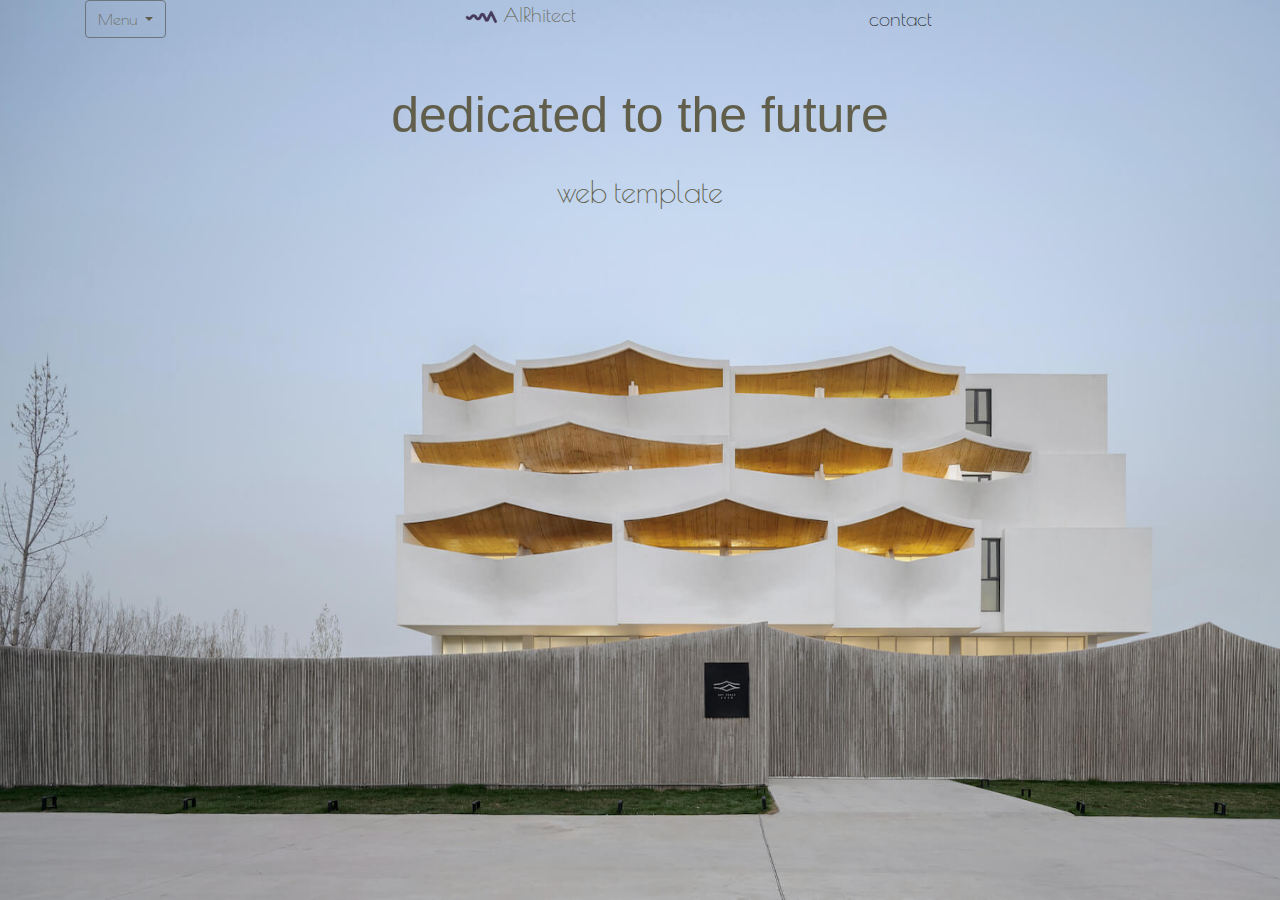
<file: html/index.html>
<!DOCTYPE html>
<html>
  <head>
    <meta charset = "utf-8">
    <meta name="viewport" content="width=device-width, initial-scale=1.0"/>
    <link rel="stylesheet" href="https://stackpath.bootstrapcdn.com/bootstrap/4.5.2/css/bootstrap.min.css" integrity="sha384-JcKb8q3iqJ61gNV9KGb8thSsNjpSL0n8PARn9HuZOnIxN0hoP+VmmDGMN5t9UJ0Z" crossorigin="anonymous">
    <link rel="stylesheet" href="../css/style.css">
    <link rel="shortcut icon" href="../imagenes/logo03.png"/>
    <link rel="stylesheet" href="https://cdnjs.cloudflare.com/ajax/libs/animate.css/4.0.0/animate.min.css"/>
    <link href="https://fonts.googleapis.com/css2?family=Poiret+One&display=swap" rel="stylesheet">
    <link href="https://fonts.googleapis.com/css2?family=Teko:wght@300&display=swap" rel="stylesheet">
    <title>AIRhitect</title>
  </head>
  <header>
    <div class="container">
      <div class="row">
        <div class="col">
          <div class="dropdown">
            <a class="btn btn-secondary dropdown-toggle" href="#" role="button" id="dropdownMenuLink" data-bs-toggle="dropdown" aria-expanded="false">
              Menu
            </a>
            <ul class="dropdown-menu" aria-labelledby="dropdownMenuLink">
              <li><a class="dropdown-item" href="index.html">home</a></li>
              <li><a class="dropdown-item" href="projects.html">projects</a></li>
            </ul>
          </div>
        </div>
        <div class="col">
          <img src="../imagenes/logo02.png" height="15px">
          AIRhitect
        </div>
        <div class="col">
          <a class="dropdown-item" href="contact.html">contact</a>
        </div>
      </div>
    </div>
  </header>
  <body id="casaExterior">
    <div class="texto1">
      <p class="text-center">dedicated to the future</p>
    </div>
    <div class="texto2">
      <p class="text-center">web template</p>
    </div>
    <script src="https://cdn.jsdelivr.net/npm/bootstrap@5.0.1/dist/js/bootstrap.bundle.min.js" integrity="sha384-gtEjrD/SeCtmISkJkNUaaKMoLD0//ElJ19smozuHV6z3Iehds+3Ulb9Bn9Plx0x4" crossorigin="anonymous"></script>
  </body>
</html>
</file>
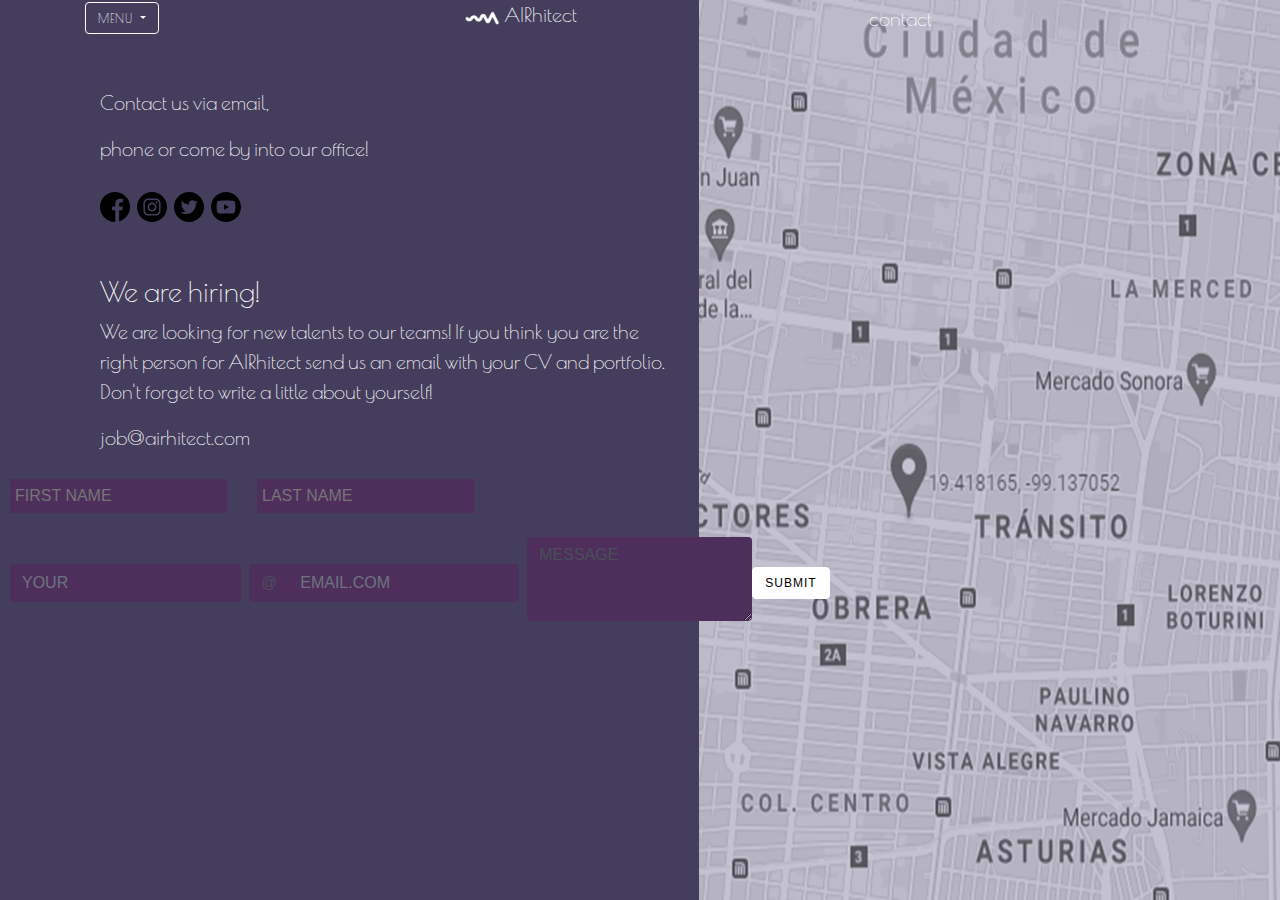
<file: html/contact.html>
<!DOCTYPE html>
<html>
  <head>
    <meta charset = "utf-8">
    <meta name="viewport" content="width=device-width, initial-scale=1.0"/>
    <link rel="stylesheet" href="https://stackpath.bootstrapcdn.com/bootstrap/4.5.2/css/bootstrap.min.css" integrity="sha384-JcKb8q3iqJ61gNV9KGb8thSsNjpSL0n8PARn9HuZOnIxN0hoP+VmmDGMN5t9UJ0Z" crossorigin="anonymous">
    <link rel="stylesheet" href="../css/contact.css">
    <link rel="shortcut icon" href="../imagenes/logo03.png"/>
    <link rel="stylesheet" href="https://cdnjs.cloudflare.com/ajax/libs/animate.css/4.0.0/animate.min.css"/>
    <link href="https://fonts.googleapis.com/css2?family=Poiret+One&display=swap" rel="stylesheet">
    <link href="https://fonts.googleapis.com/css2?family=Teko:wght@300&display=swap" rel="stylesheet">
    <title>AIRhitect</title>
  </head>
  <header>
    <div class="container">
      <div class="row">
        <div class="col">
          <div class="dropdown">
            <a class="btn btn-secondary dropdown-toggle" href="#" role="button" id="dropdownMenuLink" data-bs-toggle="dropdown" aria-expanded="false">
              Menu
            </a>
            <ul class="dropdown-menu" aria-labelledby="dropdownMenuLink">
              <li><a class="dropdown-item" href="index.html">home</a></li>
              <li><a class="dropdown-item" href="projects.html">projects</a></li>
            </ul>
          </div>
        </div>
        <div class="col">
          <img src="../imagenes/logo03.png" height="15px">
          AIRhitect
        </div>
        <div class="col">
          <a class="dropdown-item" href="contact.html">contact</a>
        </div>
      </div>
    </div>
  </header>
  <body class="fondo">
    <div class="container">
      <div class="rounded float-left">
        <div class="col">
          <div class="parrafo1">
            <p>Contact us via email,</p>
            <p>phone or come by into our office!</p>
          </div>
          <div>
            <div class="follow">
              <div>
                <a href="https://www.facebook.com/"><img src="../iconos/facebook.svg"height="30px"></a>
                <a href="https://www.instagram.com/"><img src="../iconos/instagram.svg" height="30px"></a>
                <a href="https://twitter.com/"><img src="../iconos/twitter.svg" height="30px"></a>
                <a href="https://www.youtube.com/"><img src="../iconos/youtube.svg" height="30px"></a>
              </div>
            </div>
          </div>
        </div>
          <div class="col">
            <div class="parrafo2">
              <h3>We are hiring!</h3>
              <p>We are looking for new talents to our teams! If you think you are the right person for AIRhitect send us 
                an email with your CV and portfolio. Don't forget to write a little about yourself!
              </p>
              <p>job@airhitect.com</p>
            </div>
          </div>
        </div>
        </div>
          <form class="footerForm">
              <div>
                  <input type="text"placeholder="FIRST NAME" required/>
              </div>
              <div>
                  <input type="text"placeholder="LAST NAME" required/>
              </div>
          </form>
          <br>
          <form class="form-inline">
              <label class="sr-only" for="inlineFormInputName2">Name</label>
              <input type="text" class="form-control mb-2 mr-sm-2" id="inlineFormInputName2" placeholder="YOUR">
              <label class="sr-only" for="inlineFormInputGroupUsername2">Username</label>
              <div class="input-group mb-2 mr-sm-2">
                <div class="input-group-prepend">
                  <div class="input-group-text">@</div>
                </div>
                <input type="text" class="form-control" id="inlineFormInputGroupUsername2" placeholder="EMAIL.COM">
              </div>
              <div class="mb-3">
                <label for="exampleFormControlTextarea1" class="form-label"></label>
                <textarea class="form-control" id="exampleFormControlTextarea1" rows="3">MESSAGE</textarea>
              </div>
              <button type="submit" class="btn btn-primary mb-2">Submit</button>
          </form>
    <script src="https://cdn.jsdelivr.net/npm/bootstrap@5.0.1/dist/js/bootstrap.bundle.min.js" integrity="sha384-gtEjrD/SeCtmISkJkNUaaKMoLD0//ElJ19smozuHV6z3Iehds+3Ulb9Bn9Plx0x4" crossorigin="anonymous"></script>
  </body>
</html>
</file>
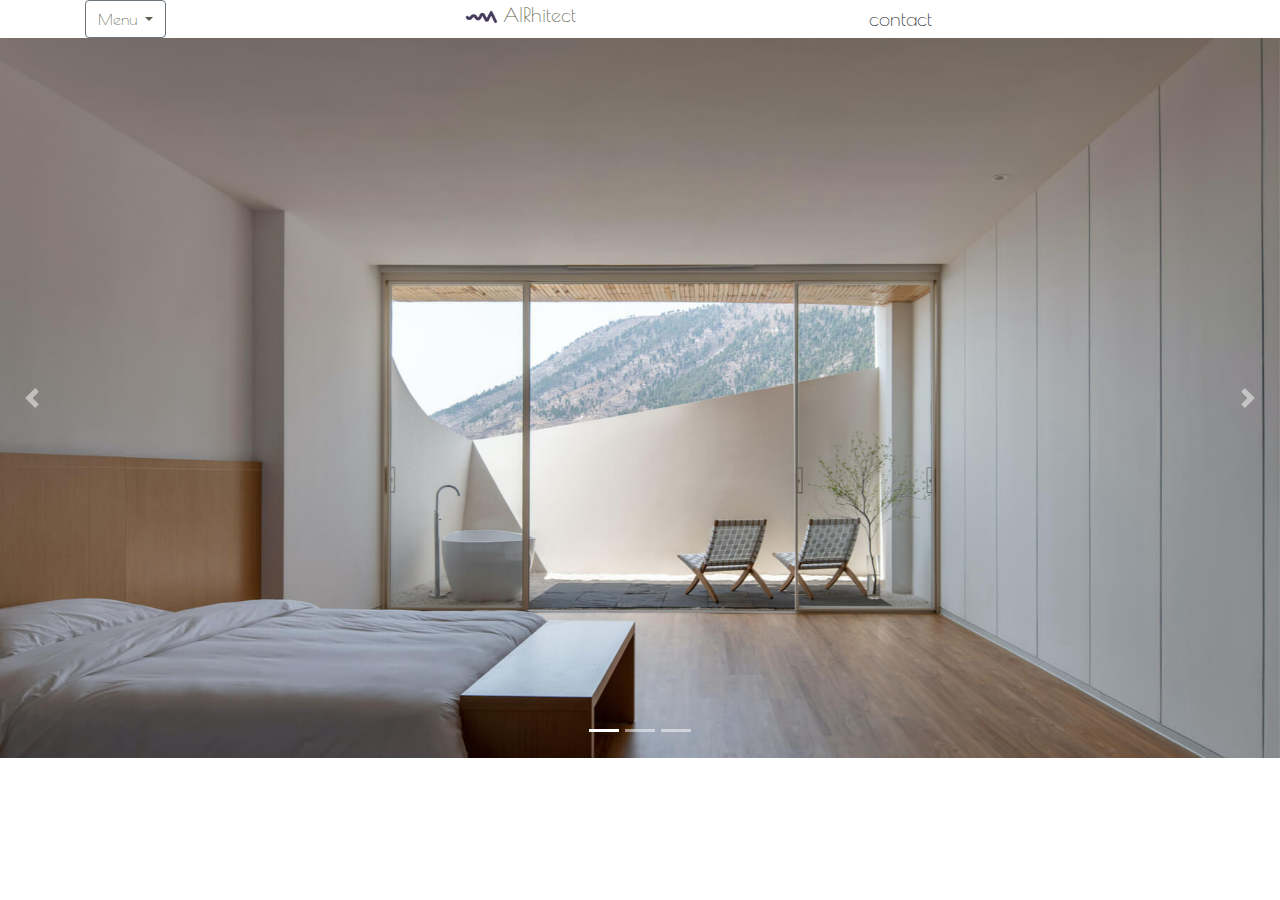
<file: html/projects.html>
<!DOCTYPE html>
<html>
  <head>
    <meta charset = "utf-8">
    <meta name="viewport" content="width=device-width, initial-scale=1">
    <link rel="stylesheet" href="https://stackpath.bootstrapcdn.com/bootstrap/4.5.2/css/bootstrap.min.css" integrity="sha384-JcKb8q3iqJ61gNV9KGb8thSsNjpSL0n8PARn9HuZOnIxN0hoP+VmmDGMN5t9UJ0Z" crossorigin="anonymous">
    <link rel="stylesheet" href="../css/style.css">
    <link rel="shortcut icon" href="../imagenes/logo03.png"/>
    <link href="https://fonts.googleapis.com/css2?family=Poiret+One&display=swap" rel="stylesheet">
    <link href="https://fonts.googleapis.com/css2?family=Teko:wght@300&display=swap" rel="stylesheet">
    <title>AIRhitect</title>
  </head>
  <header>
    <div class="container">
      <div class="row">
        <div class="col">
          <div class="dropdown">
            <a class="btn btn-secondary dropdown-toggle" href="#" role="button" id="dropdownMenuLink" data-bs-toggle="dropdown" aria-expanded="false">
              Menu
            </a>
            <ul class="dropdown-menu" aria-labelledby="dropdownMenuLink">
              <li><a class="dropdown-item" href="index.html">home</a></li>
              <li><a class="dropdown-item" href="projects.html">projects</a></li>
            </ul>
          </div>
        </div>
        <div class="col">
          <img src="../imagenes/logo02.png" height="15px">
          AIRhitect
        </div>
        <div class="col">
          <a class="dropdown-item" href="contact.html">contact</a>
        </div>
      </div>
    </div>
  </header>
  <body>
    <div id="carouselExampleCaptions" class="carousel slide" data-ride="carousel">
      <ol class="carousel-indicators">
        <li data-target="#carouselExampleCaptions" data-slide-to="0" class="active"></li>
        <li data-target="#carouselExampleCaptions" data-slide-to="1"></li>
        <li data-target="#carouselExampleCaptions" data-slide-to="2"></li>
      </ol>
      <div class="carousel-inner">
        <div class="carousel-item active">
          <img src="../imagenes/casaInterior.jpg" class="d-block w-100">
        </div>
        <div class="carousel-item">
          <img src="../imagenes/casaInterior02.jpg" class="d-block w-100">
          <div class="carousel-caption d-none d-md-block">
            <h5>Project name</h5>
            <p>Vivamus imperdiet hendrerit leo quis fringilla.</p>
          </div>
        </div>
        <div class="carousel-item">
          <img src="../imagenes/casaInterior03.jpg" class="d-block w-100">
        </div>
      </div>
      <a class="carousel-control-prev" href="#carouselExampleCaptions" role="button" data-slide="prev">
        <span class="carousel-control-prev-icon" aria-hidden="true"></span>
        <span class="sr-only">Previous</span>
      </a>
      <a class="carousel-control-next" href="#carouselExampleCaptions" role="button" data-slide="next">
        <span class="carousel-control-next-icon" aria-hidden="true"></span>
        <span class="sr-only">Next</span>
      </a>
    </div>
    <script src="https://code.jquery.com/jquery-3.5.1.slim.min.js" integrity="sha384-DfXdz2htPH0lsSSs5nCTpuj/zy4C+OGpamoFVy38MVBnE+IbbVYUew+OrCXaRkfj" crossorigin="anonymous"></script>
    <script src="https://stackpath.bootstrapcdn.com/bootstrap/4.5.2/js/bootstrap.min.js" integrity="sha384-B4gt1jrGC7Jh4AgTPSdUtOBvfO8shuf57BaghqFfPlYxofvL8/KUEfYiJOMMV+rV" crossorigin="anonymous"></script>
    <script src="https://cdn.jsdelivr.net/npm/bootstrap@5.0.1/dist/js/bootstrap.bundle.min.js" integrity="sha384-gtEjrD/SeCtmISkJkNUaaKMoLD0//ElJ19smozuHV6z3Iehds+3Ulb9Bn9Plx0x4" crossorigin="anonymous"></script>
  </body>
</html>
</file>
<file: css/style.css>
/*index.html*/
/*Menu*/

.dropdown a{
    text-decoration: none;
    font-family: 'Poiret One';
    color:#615F4C;
    background-color: transparent;
}

.col {
    font-family: 'Poiret One';
    font-size: 20px;
    color:#615F4C;
}

.col a {
    text-decoration: none;
}
/*Fin Menu*/

.texto1 p {
    font-family: 'Poiret One'cursive;
    font-size: 50px;
    color:#615F4C;
    padding-top: 40px;
}

.texto2 p {
    font-family: 'Poiret One';
    font-size: 30px;
    color:#615F4C;
    border-bottom: 0px;
    margin-bottom: 0px;
}

#casaExterior{
    background-image: url("../imagenes/casaExterior.jpg");
    background-repeat: no-repeat;
    background-position:100%;
    /*position: relative;*/
    background-attachment: fixed;
    background-size: 100% 100%;
    }
/*Fin index*/

/*projects.html*/
.carousel-control-prev{
    width:5%
}

.carousel-control-next{
    width:5%
}

.carousel-item img{
    background-position:100%;
    position: relative;
    background-attachment: fixed;
    background-size: 100% 100%;

}

/*-------------------------------------------*/

@media (max-width: 576px) {
    .carousel-item img{
        background-position:100%;
        position: relative;
        background-attachment: fixed;
        background-size: 576px 340px;
    }
  } 
  
@media (max-width: 768px) {
    .carousel-item img{
        background-position:100%;
        position: relative;
        background-attachment: fixed;
        background-size: 768px 467px;
    }
}

/*-------------------------------------------*/
</file>
<file: css/contact.css>
/*contact.html*/
.fondo {
    background-image: url(../imagenes/contacto.png);
    background-repeat: no-repeat;
    background-position:100%;
    background-attachment: fixed;
    background-size: 100% 100%;
}
  
.posicionContact {
    display: -ms-grid;
    display: grid;
    justify-items: center;
    -ms-flex-line-pack: center;
        align-content: center;
    margin-top: 15%;
}
  
.posicionContact .form-inline textarea {
    padding: 50px;
}
  
.posicionContact .form-inline button {
    font-size: 20px;
}

.dropdown a{
    text-decoration: none;
    font-family: 'Poiret One';
    color:#615F4C;
    background-color: transparent;
    
}
.dropdown ul li a {
    color:#615F4C;
}
.col a{
    font-family: 'Poiret One';
    color:#ffffff;
}

.col {
    font-family: 'Poiret One';
    font-size: 20px;
    color:#ffffff;
}

.parrafo1{
    margin-top: 50px;
}

.parrafo2{
    margin-top: 50px;
    margin-right: 500px;
}

.footerForm {
    display: -webkit-box;
    display: -ms-flexbox;
    display: flex;
    padding-top: 10px;
    padding-left: 10px;
    -webkit-column-gap: 30px;
            column-gap: 30px;
    width: 100%;
}

.footerForm input {
    padding: 5px;
}

.form-inline {
    padding-left: 10px;
}

.follow {
    font-size: 30px;
}
  
.btn {
    border: 1px solid #ffffff;
    background-color: #ffffff;
    color: black;
    font-size: 12px;
    letter-spacing: 1px;
    text-transform: uppercase;
    -webkit-transition: -webkit-transform 80ms ease-in;
    transition: -webkit-transform 80ms ease-in;
    transition: transform 80ms ease-in;
    transition: transform 80ms ease-in, -webkit-transform 80ms ease-in;
}

.form-inline input{
    background-color:#4E2F5C;
    border: #4E2F5C;
}

.footerForm input{
    background-color:#4E2F5C;
    border: #4E2F5C;
}

.input-group-text{
    background-color:#4E2F5C;
    border: #4E2F5C;
}

.mb-3 textarea{
    background-color:#4E2F5C;
    border: #4E2F5C;
}

/*-------------------------------------------*/
@media (max-width: 576px) {
    .parrafo1{
        margin-top: 50px;
    }
    
    .parrafo2{
        margin-top: 50px;
        margin-right: 500px;
    }
}
  
@media (max-width: 768px) {
    .parrafo1{
        margin-top: 50px;
    }
    
    .parrafo2{
        margin-top: 50px;
        margin-right: 500px;
    }
}
  
@media (max-width: 1200px) {

  }

  /*-------------------------------------------*/
</file>
